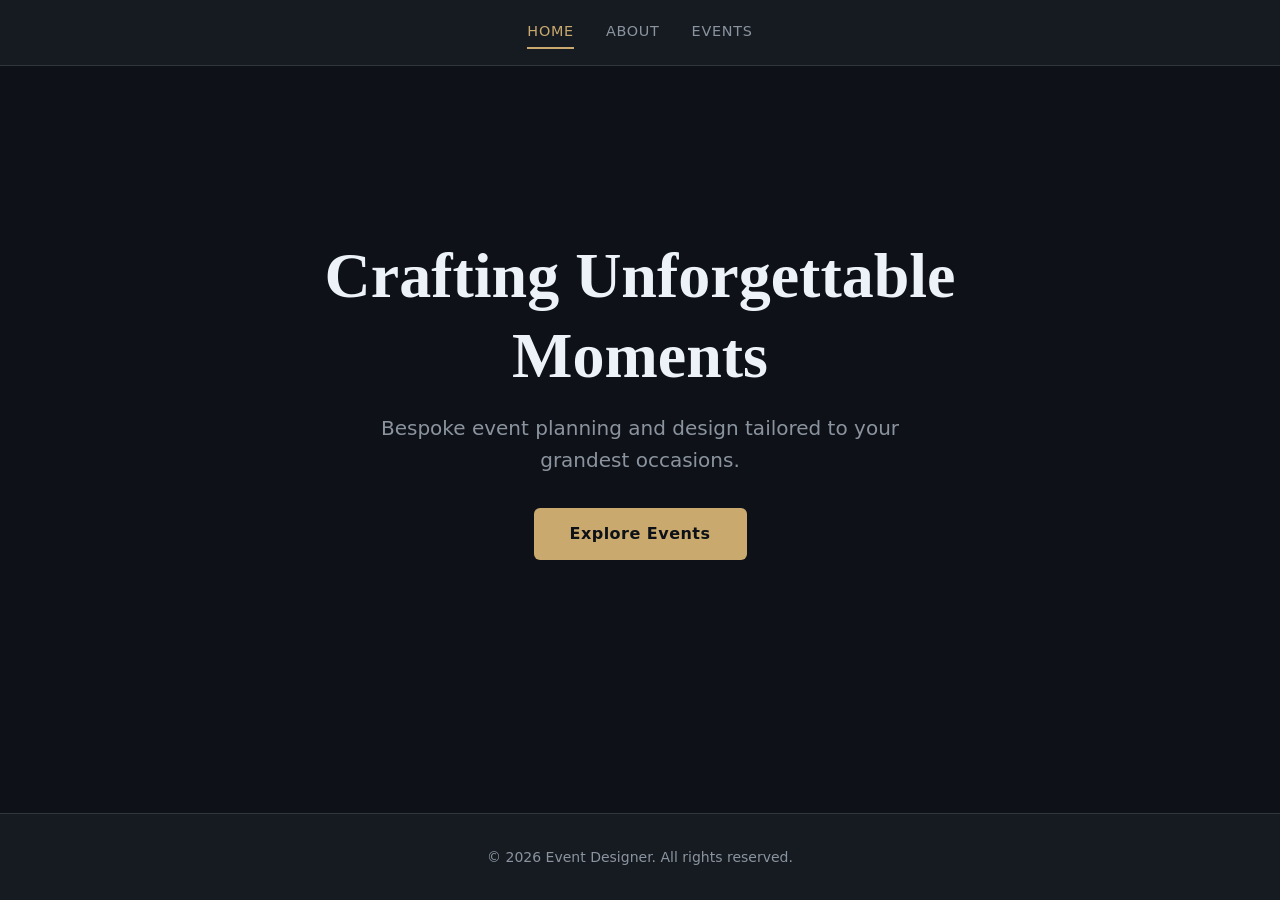
<file: index.html>
<!DOCTYPE html>
<html lang="en">
<head>
  <meta charset="UTF-8">
  <meta name="viewport" content="width=device-width, initial-scale=1.0">
  <title>Event Designer</title>
  <link rel="stylesheet" href="css/styles.css">
</head>
<body>
  <header>
    <nav>
      <a href="index.html" class="active">Home</a>
      <a href="about.html">About</a>
      <a href="events.html">Events</a>
    </nav>
  </header>

  <main>
    <section class="hero">
      <h1>Crafting Unforgettable Moments</h1>
      <p>Bespoke event planning and design tailored to your grandest occasions.</p>
      <a href="events.html" class="cta-button">Explore Events</a>
    </section>
  </main>

  <footer>
    <p>&copy; 2026 Event Designer. All rights reserved.</p>
  </footer>

  <script src="js/events-data.js"></script>
  <script src="js/events.js"></script>
</body>
</html>
</file>
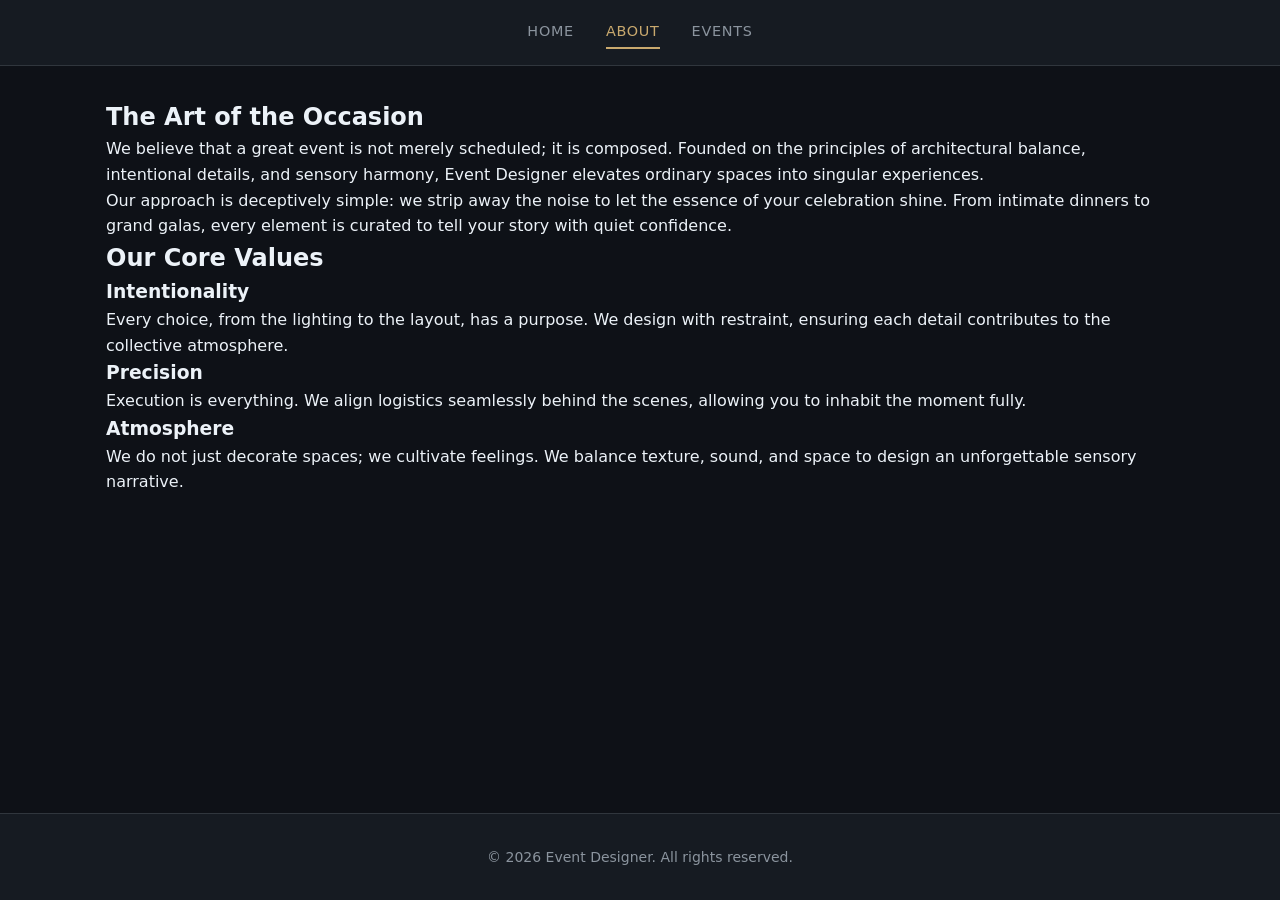
<file: about.html>
<!DOCTYPE html>
<html lang="en">

<head>
  <meta charset="UTF-8">
  <meta name="viewport" content="width=device-width, initial-scale=1.0">
  <title>About - Event Designer</title>
  <link rel="stylesheet" href="css/styles.css">
</head>

<body>
  <header>
    <nav>
      <a href="index.html">Home</a>
      <a href="about.html" class="active">About</a>
      <a href="events.html">Events</a>
    </nav>
  </header>

  <main>
    <section class="brand-story">
      <h2>The Art of the Occasion</h2>
      <p class="lead">We believe that a great event is not merely scheduled; it is composed. Founded on the principles
        of architectural balance, intentional details, and sensory harmony, Event Designer elevates ordinary spaces into
        singular experiences.</p>
      <p>Our approach is deceptively simple: we strip away the noise to let the essence of your celebration shine. From
        intimate dinners to grand galas, every element is curated to tell your story with quiet confidence.</p>
    </section>

    <section class="philosophy">
      <h2>Our Core Values</h2>
      <div class="value-grid">
        <div class="value-card">
          <h3>Intentionality</h3>
          <p>Every choice, from the lighting to the layout, has a purpose. We design with restraint, ensuring each
            detail contributes to the collective atmosphere.</p>
        </div>
        <div class="value-card">
          <h3>Precision</h3>
          <p>Execution is everything. We align logistics seamlessly behind the scenes, allowing you to inhabit the
            moment fully.</p>
        </div>
        <div class="value-card">
          <h3>Atmosphere</h3>
          <p>We do not just decorate spaces; we cultivate feelings. We balance texture, sound, and space to design an
            unforgettable sensory narrative.</p>
        </div>
      </div>
    </section>
  </main>

  <footer>
    <p>&copy; 2026 Event Designer. All rights reserved.</p>
  </footer>

  <script src="js/events-data.js"></script>
  <script src="js/events.js"></script>
</body>

</html>
</file>
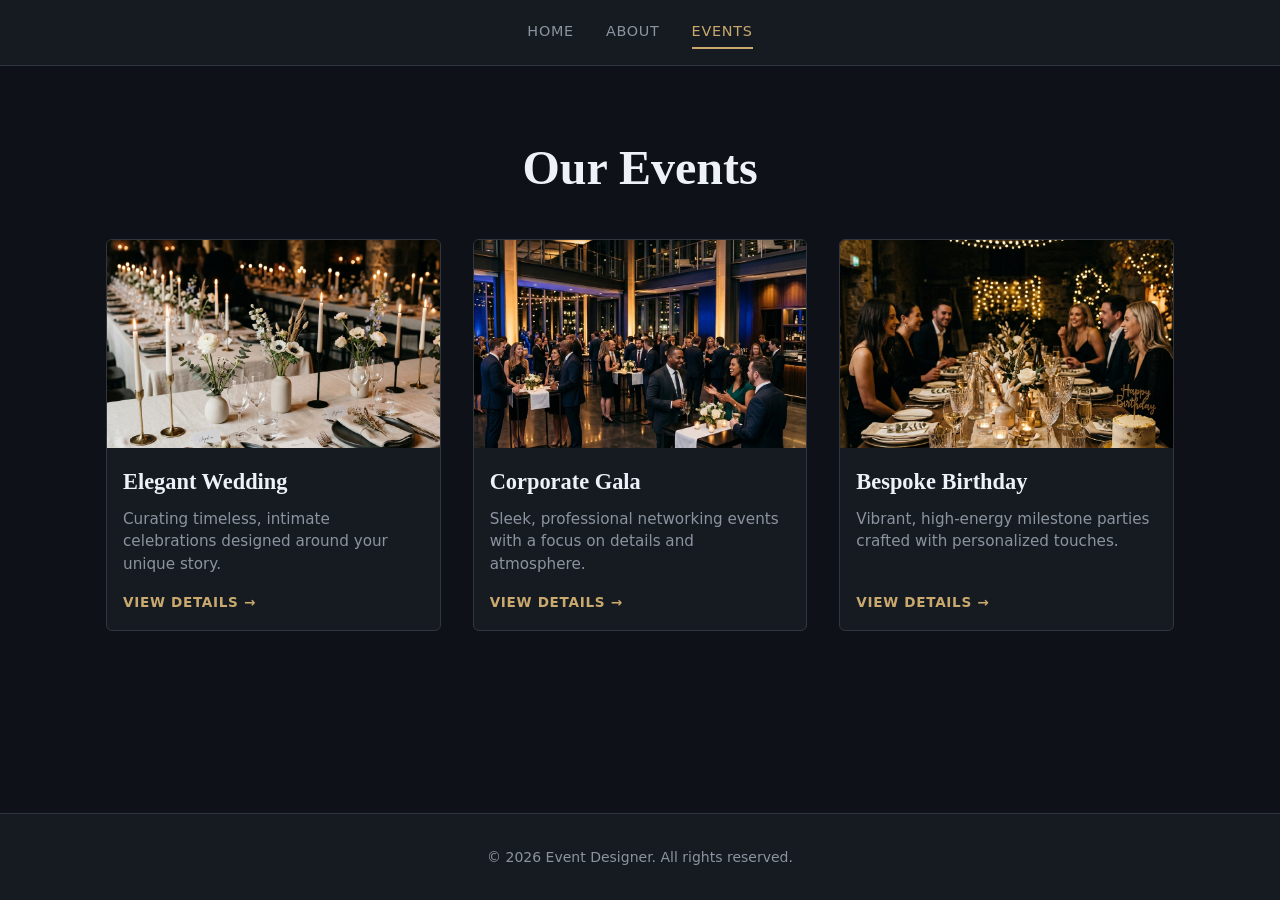
<file: events.html>
<!DOCTYPE html>
<html lang="en">
<head>
  <meta charset="UTF-8">
  <meta name="viewport" content="width=device-width, initial-scale=1.0">
  <title>Events - Event Designer</title>
  <link rel="stylesheet" href="css/styles.css">
</head>
<body>
  <header>
    <nav>
      <a href="index.html">Home</a>
      <a href="about.html">About</a>
      <a href="events.html" class="active">Events</a>
    </nav>
  </header>

  <main>
    <section class="events-section">
      <h1>Our Events</h1>
      <div id="events-grid" class="events-grid"></div>
    </section>

    <dialog id="event-dialog" class="event-dialog">
      <button id="dialog-close" aria-label="Close details">&times;</button>
      <div id="dialog-content"></div>
      <button id="dialog-choose">Choose</button>
    </dialog>

    <dialog id="confirmation-popup" class="confirmation-popup">
      <p>Event selection successful!</p>
    </dialog>
  </main>

  <footer>
    <p>&copy; 2026 Event Designer. All rights reserved.</p>
  </footer>

  <script src="js/events-data.js"></script>
  <script src="js/events.js"></script>
</body>
</html>
</file>
<file: css/styles.css>
/* CSS Variables & Theme Foundation */
:root {
  --bg-main: #0e1117;
  --bg-surface: #161b22;
  --text-main: #ecf2f8;
  --text-muted: #8b949e;
  --accent: #c9a96e;
  --accent-hover: #dfbe83;
  --border-color: #30363d;

  --font-heading: "Playfair Display", Georgia, serif;
  --font-body: system-ui, -apple-system, BlinkMacSystemFont, "Segoe UI", Roboto, sans-serif;

  --space-xs: 0.5rem;
  --space-sm: 1rem;
  --space-md: 2rem;
  --space-lg: 4rem;

  --max-width: 1100px;
  --radius: 6px;
  --transition: all 0.2s ease-in-out;
}

/* Reset & Base Styles */
*,
*::before,
*::after {
  box-sizing: border-box;
  margin: 0;
  padding: 0;
}

body {
  background-color: var(--bg-main);
  color: var(--text-main);
  font-family: var(--font-body);
  line-height: 1.6;
  min-height: 100vh;
  display: flex;
  flex-direction: column;
}

main {
  flex: 1;
  width: 100%;
  max-width: var(--max-width);
  margin: 0 auto;
  padding: var(--space-md) var(--space-sm);
}

/* Header & Nav */
header {
  background-color: var(--bg-surface);
  border-bottom: 1px solid var(--border-color);
  position: sticky;
  top: 0;
  z-index: 100;
}

nav {
  max-width: var(--max-width);
  margin: 0 auto;
  padding: var(--space-sm);
  display: flex;
  justify-content: center;
  gap: var(--space-md);
}

nav a {
  color: var(--text-muted);
  text-decoration: none;
  font-weight: 500;
  letter-spacing: 0.05em;
  text-transform: uppercase;
  font-size: 0.9rem;
  transition: var(--transition);
  padding: 0.25rem 0;
  border-bottom: 2px solid transparent;
}

nav a:hover {
  color: var(--text-main);
}

nav a.active {
  color: var(--accent);
  border-bottom-color: var(--accent);
}

/* Footer */
footer {
  background-color: var(--bg-surface);
  border-top: 1px solid var(--border-color);
  text-align: center;
  padding: var(--space-md) var(--space-sm);
  color: var(--text-muted);
  font-size: 0.875rem;
}

/* Landing Page (Hero Section) */
.hero {
  display: flex;
  flex-direction: column;
  align-items: center;
  justify-content: center;
  text-align: center;
  min-height: calc(80vh - 120px);
  padding: var(--space-lg) var(--space-sm);
}

.hero h1 {
  font-family: var(--font-heading);
  font-size: clamp(2.25rem, 5vw, 4rem);
  font-weight: 700;
  line-height: 1.25;
  margin-bottom: var(--space-sm);
  max-width: 800px;
  color: var(--text-main);
}

.hero p {
  color: var(--text-muted);
  font-size: clamp(1rem, 2vw, 1.25rem);
  max-width: 600px;
  margin-bottom: var(--space-md);
}

.cta-button {
  display: inline-block;
  background-color: var(--accent);
  color: var(--bg-main);
  padding: 0.85rem 2.25rem;
  border-radius: var(--radius);
  font-weight: 600;
  text-decoration: none;
  letter-spacing: 0.03em;
  transition: var(--transition);
}

.cta-button:hover {
  background-color: var(--accent-hover);
  transform: translateY(-2px);
}

/* Events Page Grid */
.events-section {
  padding: var(--space-md) 0;
}

.events-section h1 {
  font-family: var(--font-heading);
  font-size: clamp(2rem, 4vw, 3rem);
  text-align: center;
  margin-bottom: var(--space-md);
  color: var(--text-main);
}

.events-grid {
  display: grid;
  grid-template-columns: repeat(auto-fill, minmax(300px, 1fr));
  gap: var(--space-md);
  margin-top: var(--space-md);
}

/* Event Card */
.event-card {
  background-color: var(--bg-surface);
  border: 1px solid var(--border-color);
  border-radius: var(--radius);
  overflow: hidden;
  display: flex;
  flex-direction: column;
  cursor: pointer;
  transition: var(--transition);
}

.event-card:hover {
  transform: translateY(-4px);
  border-color: var(--accent);
  box-shadow: 0 10px 20px rgba(0, 0, 0, 0.3);
}

.event-card-image-wrapper {
  position: relative;
  width: 100%;
  aspect-ratio: 16 / 10;
  overflow: hidden;
  background-color: var(--bg-main);
}

.event-card-image-wrapper img {
  width: 100%;
  height: 100%;
  object-fit: cover;
  transition: transform 0.4s ease;
}

.event-card:hover .event-card-image-wrapper img {
  transform: scale(1.05);
}

.event-card-content {
  padding: var(--space-sm);
  display: flex;
  flex-direction: column;
  flex: 1;
}

.event-card-content h3 {
  font-family: var(--font-heading);
  font-size: 1.4rem;
  color: var(--text-main);
  margin-bottom: var(--space-xs);
}

.event-card-content p {
  color: var(--text-muted);
  font-size: 0.95rem;
  line-height: 1.5;
  margin-bottom: var(--space-sm);
}

.event-card-link {
  margin-top: auto;
  font-size: 0.85rem;
  font-weight: 600;
  text-transform: uppercase;
  letter-spacing: 0.05em;
  color: var(--accent);
  display: flex;
  align-items: center;
  gap: 0.25rem;
  transition: var(--transition);
}

.event-card:hover .event-card-link {
  color: var(--accent-hover);
}

/* Event Dialog Details Modal */
.event-dialog {
  border: 1px solid var(--border-color);
  background-color: var(--bg-surface);
  color: var(--text-main);
  border-radius: var(--radius);
  padding: var(--space-md);
  max-width: 600px;
  width: calc(100% - var(--space-md));
  margin: auto;
  box-shadow: 0 20px 40px rgba(0, 0, 0, 0.5);
  max-height: 90vh;
  overflow-y: auto;
  transform: scale(0.95);
  opacity: 0;
  transition: opacity 0.3s ease, transform 0.3s cubic-bezier(0.34, 1.56, 0.64, 1);
  display: flex;
  flex-direction: column;
  gap: var(--space-sm);
}

/* Open states for native <dialog> using CSS features */
.event-dialog[open] {
  opacity: 1;
  transform: scale(1);
}

@starting-style {
  .event-dialog[open] {
    opacity: 0;
    transform: scale(0.95);
  }
}

.event-dialog::backdrop {
  background-color: rgba(14, 17, 23, 0.8);
  backdrop-filter: blur(4px);
  opacity: 0;
  transition: opacity 0.3s ease;
}

.event-dialog[open]::backdrop {
  opacity: 1;
}

@starting-style {
  .event-dialog[open]::backdrop {
    opacity: 0;
  }
}

/* Close button inside dialog */
#dialog-close {
  position: absolute;
  top: var(--space-xs);
  right: var(--space-xs);
  background: transparent;
  border: none;
  color: var(--text-muted);
  font-size: 1.5rem;
  cursor: pointer;
  width: 2rem;
  height: 2rem;
  display: flex;
  align-items: center;
  justify-content: center;
  border-radius: 50%;
  transition: var(--transition);
}

#dialog-close:hover {
  color: var(--text-main);
  background-color: var(--bg-main);
}

#dialog-content {
  margin-top: var(--space-xs);
}

#dialog-content img {
  width: 100%;
  aspect-ratio: 16 / 9;
  object-fit: cover;
  border-radius: var(--radius);
  margin-bottom: var(--space-sm);
  border: 1px solid var(--border-color);
}

#dialog-content h2 {
  font-family: var(--font-heading);
  font-size: clamp(1.5rem, 3vw, 2rem);
  margin-bottom: var(--space-xs);
}

#dialog-content p {
  color: var(--text-muted);
  font-size: 1rem;
  line-height: 1.6;
}

#dialog-choose {
  background-color: var(--accent);
  color: var(--bg-main);
  border: none;
  padding: 0.85rem;
  border-radius: var(--radius);
  font-weight: 600;
  cursor: pointer;
  letter-spacing: 0.03em;
  text-transform: uppercase;
  transition: var(--transition);
  margin-top: var(--space-sm);
  width: 100%;
}

#dialog-choose:hover {
  background-color: var(--accent-hover);
}

/* Confirmation Toast/Popup */
.confirmation-popup {
  position: fixed;
  top: var(--space-md);
  left: 50%;
  margin: 0;
  transform: translateX(-50%) translateY(-20px);
  background-color: rgba(22, 27, 34, 0.95);
  border: 1px solid var(--accent);
  color: var(--text-main);
  padding: 0.75rem 2rem;
  border-radius: 50px;
  box-shadow: 0 10px 25px rgba(201, 169, 110, 0.2);
  z-index: 1000;
  pointer-events: none;
  opacity: 0;
  transition: opacity 0.3s ease, transform 0.3s cubic-bezier(0.34, 1.56, 0.64, 1);
  backdrop-filter: blur(8px);
}

.confirmation-popup::backdrop {
  display: none;
}

.confirmation-popup[open] {
  opacity: 1;
  transform: translateX(-50%) translateY(0);
}

@starting-style {
  .confirmation-popup[open] {
    opacity: 0;
    transform: translateX(-50%) translateY(-20px);
  }
}

.confirmation-popup p {
  font-weight: 600;
  font-size: 0.95rem;
  letter-spacing: 0.02em;
  display: flex;
  align-items: center;
  gap: 0.5rem;
}

.confirmation-popup p::before {
  content: "✓";
  color: var(--accent);
  font-weight: bold;
}
</file>
